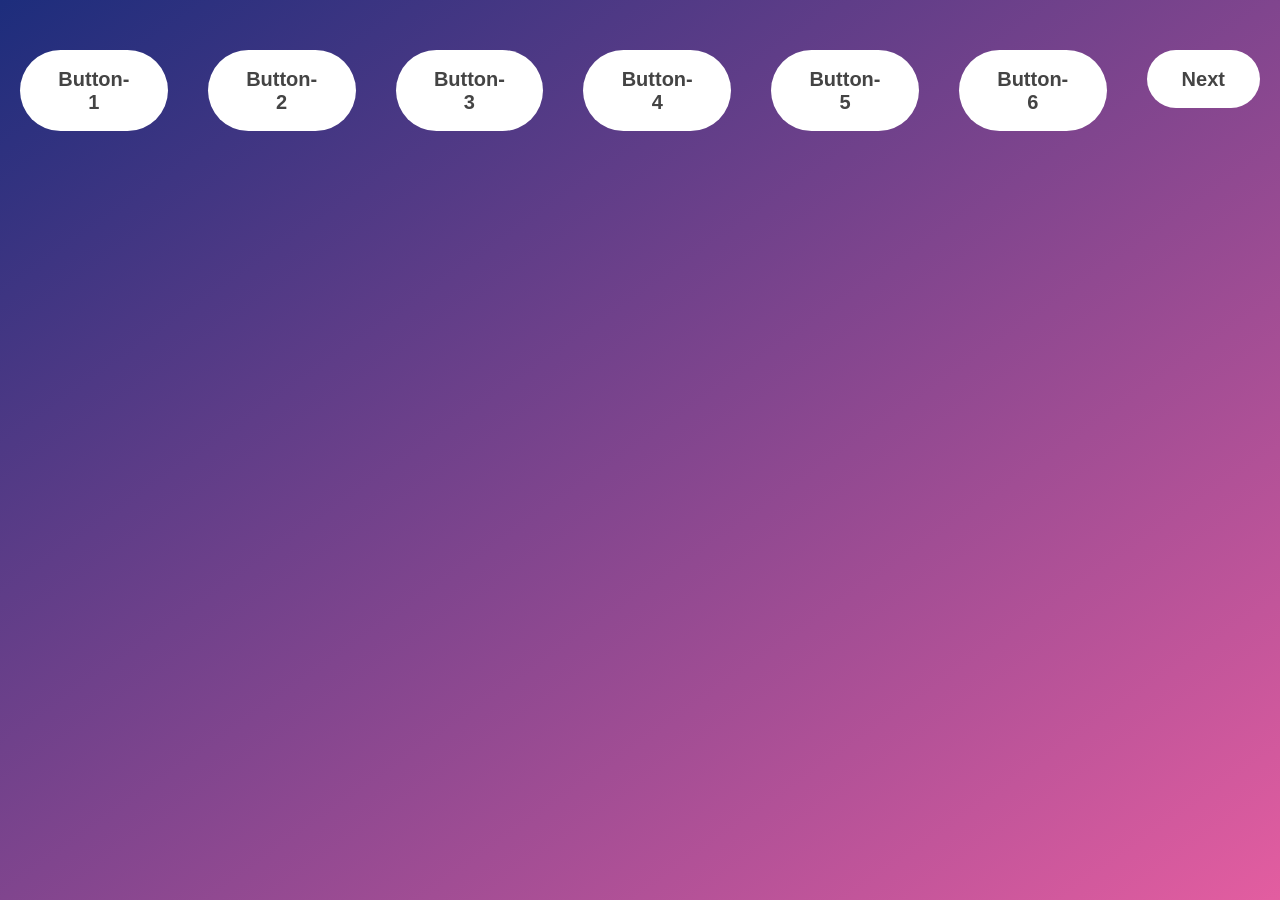
<file: task-08/page-2/index.html>
<!DOCTYPE html>
<html lang="en">
  <head>
    <meta charset="UTF-8" />
    <meta name="viewport" content="width=device-width, initial-scale=1.0" />
    <meta http-equiv="X-UA-Compatible" content="ie=edge" />
    <link rel="stylesheet" href="css/style.css" />
    <title>JS</title>
  </head>
  <body>
    <!--On click of Button-1 store something in localStorage-->
    <button class="button" onclick="store()">Button-1</button>
    <!--On click of Button-2 show a popup with current time-->
    <button class="button" onclick="timeTeller()">Button-2</button>
    <!--On click of Button-3 change the background-->
    <button class="button" onclick="changer()">Button-3</button>
    <!--On click of Button-4 refresh the page-->
    <button class="button" onclick="refresher()">Button-4</button>
    <!--On click of Button-5 open a new window-->
    <button class="button" onclick="newWin()">Button-5</button>
    <!--On click of Button-6 spam the console with 'I did it'-->
    <button class="button" onclick="didIt()">Button-6</button>
    <form action="../page-3/chart.html">
      <!--set form action-->
      <button class="button" type="submit">Next</button>
    </form>
    <script src="./js/index.js"></script>
  </body>
</html>
</file>
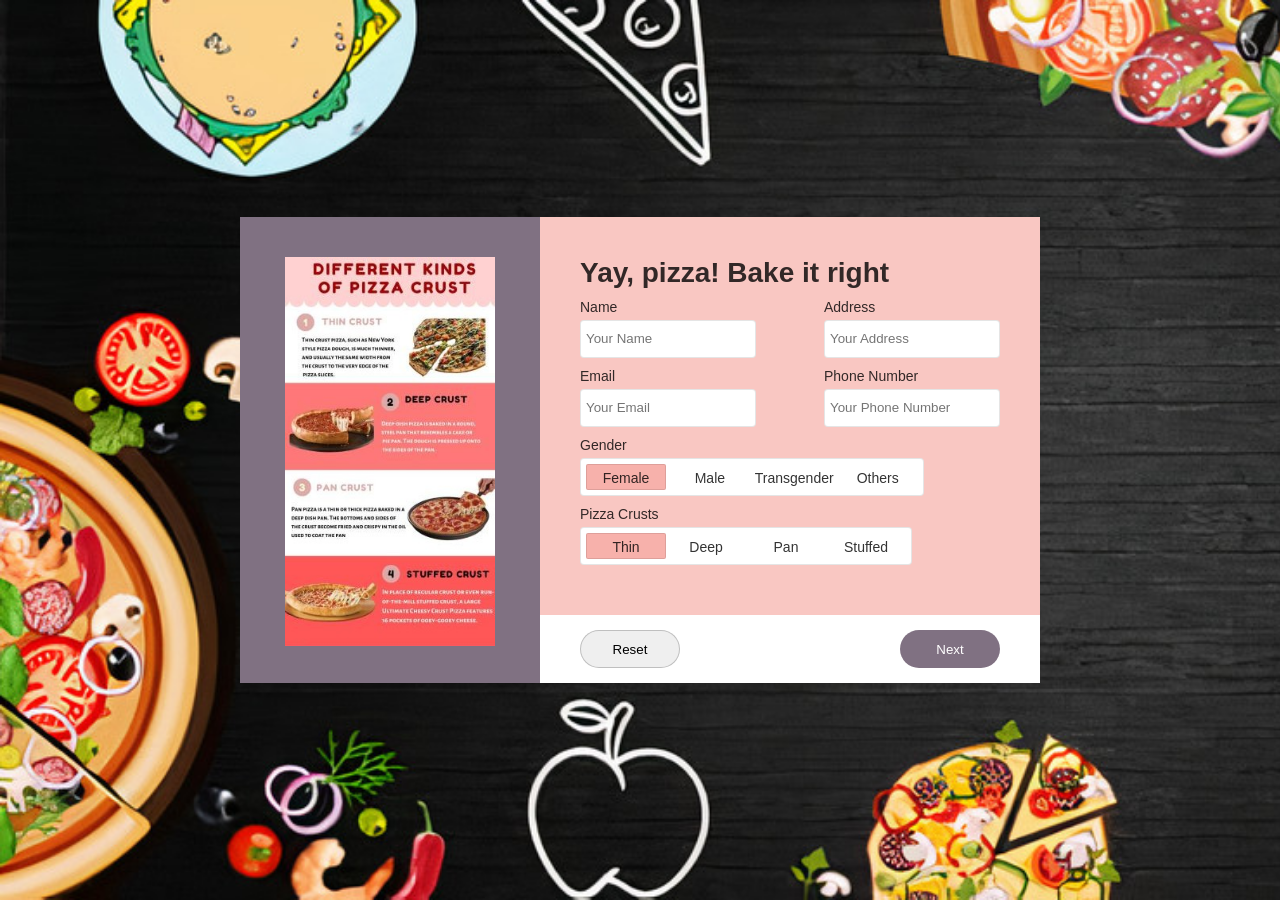
<file: task-08/page-1/form.html>
<!DOCTYPE html>
<!-- Possible Bugs are commented -->
<html lang="en">
  <head>
    <meta charset="UTF-8" />
    <meta http-equiv="X-UA-Compatible" content="IE=edge" />
    <meta name="viewport" content="width=device-width, initial-scale=1.0" />
    <title>Crust</title>
    <link rel="icon" href="./images/salami-pizza.ico" type="image/x-icon" />
    <!-- display the favicon on titlebar -->
    <link href="./css/style.css" rel="stylesheet" />
    <!-- link stylesheet -->
  </head>
  <body translate="no">
    <div class="pizza-box">
      <div class="left-container">
        <img
          src="./images/pizza-crusts.jpg"
          alt="chart with different types of pizza crusts"
        />
        <!-- display the image -->
      </div>
      <div class="right-container">
        <form action="../page-2/index.html" method="post" target="blank" >
          <!-- set form-action -->
          <header>
            <h1>Yay, pizza! Bake it right</h1>
            <div class="set">
              <div class="name">
                <label for="name">Name</label>
                <input id="name" placeholder="Your Name" type="text" />
              </div>
              <div class="home-address">
                <label for="home-address">Address</label>
                <input
                  id="home-address"
                  placeholder="Your Address"
                  type="text"
                />
              </div>
            </div>
            <div class="set">
              <div class="email">
                <label for="email">Email</label>
                <input id="email" placeholder="Your Email" type="email" />
              </div>
              <div class="phone-number">
                <label for="phone-number">Phone Number</label>
                <input
                  id="phone-number"
                  placeholder="Your Phone Number"
                  type="tel"
                  pattern="[0-9]{10}"
                />
                <!-- set the pattern here -->
              </div>
            </div>
            <div class="set">
              <div class="gender">
                <!-- add two radio buttons with value "Transgender" and "Others" as we are an inclusive community -->
                <label for="gender-female">Gender</label>
                <div class="radio-container">
                  <input
                    checked=""
                    id="gender-female"
                    name="gender"
                    type="radio"
                    value="female"
                  />
                  <label for="gender-female">Female</label>
                  <input
                    id="gender-male"
                    name="gender"
                    type="radio"
                    value="male"
                  />
                  <label for="gender-male">Male</label>
                  <input
                  id="gender-transgender"
                  name="gender"
                  type="radio"
                  value="transgender"
                />
                <label for="gender-transgender">Transgender</label>
                <input
                id="gender-others"
                name="gender"
                type="radio"
                value="others"
              />
              <label for="gender-others">Others</label>
                </div>
              </div>
            </div>
            <div class="set">
              <div class="pizza-crusts">
                <label for="pizza-crusts-thin">Pizza Crusts</label>
                <div class="radio-container">
                  <input
                    checked=""
                    id="pizza-crusts-thin"
                    name="pizza-crusts"
                    type="radio"
                    value="thin"
                  />
                  <label for="pizza-crusts-thin">Thin</label>
                  <input
                    id="pizza-crusts-deep"
                    name="pizza-crusts"
                    type="radio"
                    value="deep"
                  />
                  <label for="pizza-crusts-deep">Deep</label>
                  <input
                    id="pizza-crusts-pan"
                    name="pizza-crusts"
                    type="radio"
                    value="pan"
                  />
                  <label for="pizza-crusts-pan">Pan</label>
                  <input
                    id="pizza-crusts-stuffed"
                    name="pizza-crusts"
                    type="radio"
                    value="stuffed"
                  />
                  <label for="pizza-crusts-stuffed">Stuffed</label>
                </div>
              </div>
            </div>
          </header>
          <footer>
            <div class="set">
              <button>Reset</button>
              <!-- make next button work -->
              <button
                type="submit"
                class="next"
                onclick="this.classList.add('button--loading')"
              >
                <span class="button__text">Next</span>
            </div>
          </footer>
        </form>
      </div>
    </div>
  </body>
</html>
</file>
<file: task-08/page-2/css/style.css>
* {
  margin: 0;
  padding: 0;
  box-sizing: inherit;
}

html {
  font-size: 62.5%;
  box-sizing: border-box;
}

body {
  font-family: sans-serif;
  color: #333;
  line-height: 1.5;
  height: 100vh;
  position: relative;
  display: flex;
  align-items: flex-start;
  justify-content: center;
  background: linear-gradient(to top left, #e35da0, #1d2d7c);
}

h1 {
  font-size: 2.5rem;
  margin-bottom: 2rem;
}

p {
  font-size: 1.8rem;
}

.button {
  font-size: 2rem;
  font-weight: 600;
  padding: 1.75rem 3.5rem;
  margin: 5rem 2rem;
  border: none;
  background-color: #fff;
  color: #444;
  border-radius: 10rem;
  cursor: pointer;
}
</file>
<file: task-08/page-1/css/style.css>
*,
*::before,
*::after {
  box-sizing: border-box;
  margin: 0;
  padding: 0;
}

body {
  align-items: center;
  background: url("../images/bg-high.jpg");
  background-size: cover;
  color: rgba(0, 0, 0, 0.8);
  display: grid;
  font-family: "Montserrat", sans-serif;
  font-size: 14px;
  font-weight: 400;
  height: 100vh;
  justify-items: center;
  font-weight: 100vw;
}

.pizza-box {
  display: grid;
  grid-template-areas: "left right";
  max-width: 900px;
  /* opacity: 90%; */
}

.left-container {
  background: #807182;
  overflow: hidden;
  padding: 40px 0 0 0;
  position: relative;
  text-align: center;
  width: 300px;
}

.left-container img {
  width: 70%;
}

.right-container {
  background: #f9c7c2;
  display: grid;
  grid-template-areas: "." ".";
  width: 500px;
}

.right-container h1:nth-of-type(1) {
  color: rgba(0, 0, 0, 0.8);
  font-size: 28px;
  font-weight: 600;
}

.right-container .set {
  display: flex;
  justify-content: space-between;
  margin: 10px 0;
}

.right-container input {
  border: 1px solid rgba(0, 0, 0, 0.1);
  border-radius: 4px;
  height: 38px;
  line-height: 38px;
  padding-left: 5px;
}

.right-container input,
.right-container label {
  color: rgba(0, 0, 0, 0.8);
}

.right-container header {
  padding: 40px;
}

.right-container label,
.right-container input {
  width: 176px;
}

.right-container .pizza-crusts .radio-container {
  display: flex;
  justify-content: space-between;
  width: 100%;
}

.right-container footer {
  align-items: center;
  background: #fff;
  display: grid;
  padding: 5px 40px;
}

.right-container footer button {
  cursor: pointer;
  border: 1px solid rgba(0, 0, 0, 0.2);
  height: 38px;
  line-height: 38px;
  width: 100px;
  border-radius: 19px;
  font-family: "Montserrat", sans-serif;
}

.right-container footer #reset {
  background: #fff;
  transition: 0.2s all ease-in-out;
}

.right-container footer #reset:hover {
  background: #171a2b;
  color: white;
}

.right-container footer .next {
  position: relative;
  background: #807182;
  border: 1px solid transparent;
  color: #fff;
}

.button__text {
  transition: all 0.2s;
}

.button--loading .button__text {
  visibility: hidden;
  opacity: 0;
}

.button--loading::after {
  content: "";
  position: absolute;
  width: 16px;
  height: 16px;
  top: 0;
  left: 0;
  right: 0;
  bottom: 0;
  margin: auto;
  border: 4px solid transparent;
  border-top-color: #ffffff;
  border-radius: 50%;
  animation: button-loading-spinner 1s ease infinite;
}

@keyframes button-loading-spinner {
  from {
    transform: rotate(0turn);
  }

  to {
    transform: rotate(1turn);
  }
}

.right-container footer .next:hover {
  background: #171a2b;
}

.name label,
.home-address label,
.email label,
.phone-number label,
.gender label,
.pizza-crusts label {
  display: block;
  margin-bottom: 5px;
}

.radio-container {
  background: #fff;
  border: 1px solid rgba(0, 0, 0, 0.1);
  border-radius: 4px;
  display: inline-block;
  padding: 5px;
}

.radio-container label {
  background: transparent;
  border: 1px solid transparent;
  border-radius: 2px;
  display: inline-block;
  height: 26px;
  line-height: 26px;
  margin: 0;
  padding: 0;
  text-align: center;
  transition: 0.2s all ease-in-out;
  width: 80px;
}

.radio-container input[type="radio"] {
  display: none;
}

.radio-container input[type="radio"]:checked + label {
  background: #f7b1ab;
  border: 1px solid rgba(0, 0, 0, 0.1);
}
</file>
